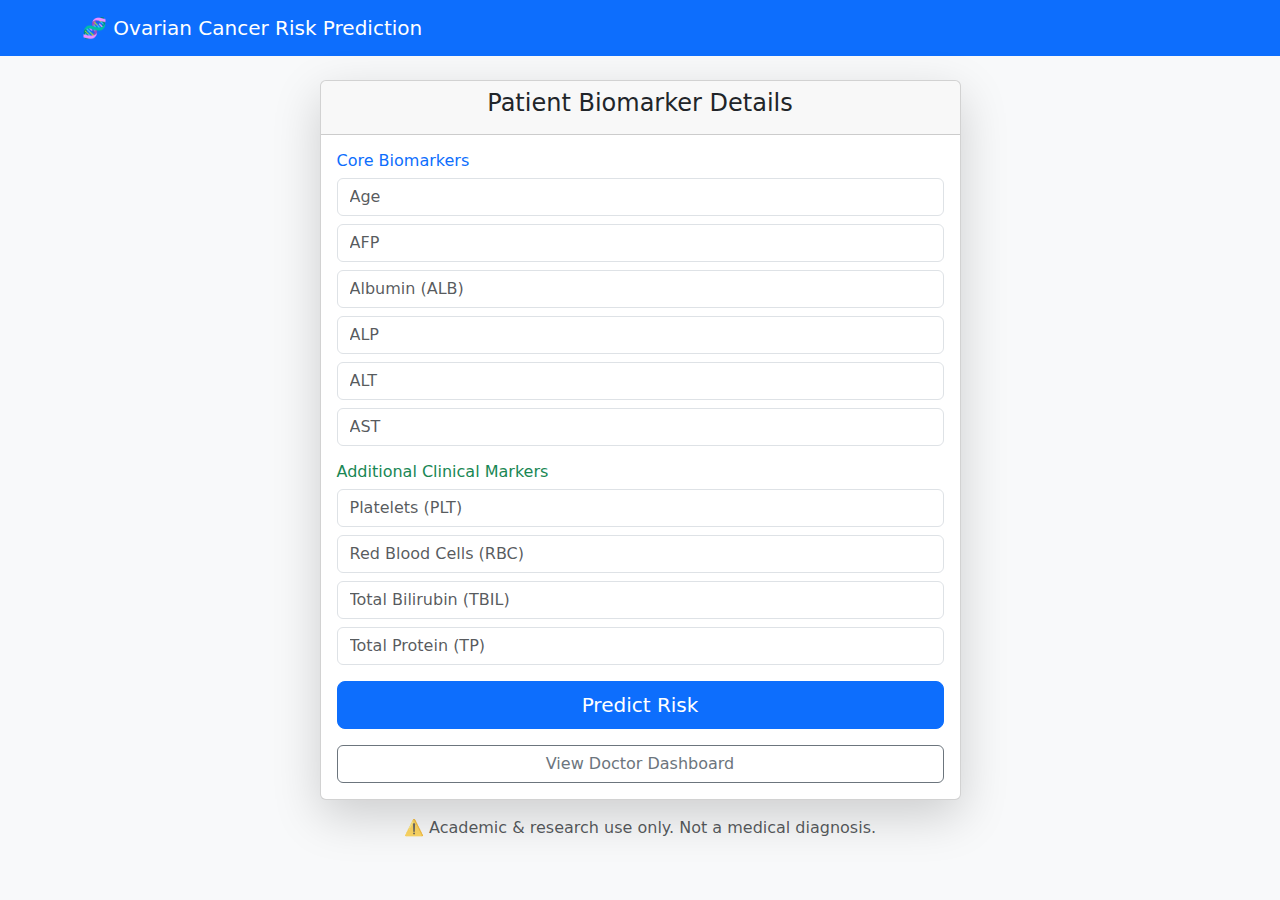
<file: ovarian-cancer-detection/templates/index.html>
<!DOCTYPE html>
<html lang="en">
<head>
  <meta charset="UTF-8">
  <title>Ovarian Cancer Risk Prediction</title>
  <link href="https://cdn.jsdelivr.net/npm/bootstrap@5.3.2/dist/css/bootstrap.min.css" rel="stylesheet">
</head>

<body class="bg-light">

<nav class="navbar navbar-dark bg-primary">
  <div class="container">
    <span class="navbar-brand">🧬 Ovarian Cancer Risk Prediction</span>
  </div>
</nav>

<div class="container mt-4">
  <div class="row justify-content-center">
    <div class="col-md-7">

      <div class="card shadow-lg">
        <div class="card-header text-center">
          <h4>Patient Biomarker Details</h4>
        </div>

        <div class="card-body">
          <form action="/predict" method="post">

            <h6 class="text-primary">Core Biomarkers</h6>

            <input class="form-control mb-2" name="Age" placeholder="Age" required>
            <input class="form-control mb-2" name="AFP" placeholder="AFP" required>
            <input class="form-control mb-2" name="ALB" placeholder="Albumin (ALB)" required>
            <input class="form-control mb-2" name="ALP" placeholder="ALP" required>
            <input class="form-control mb-2" name="ALT" placeholder="ALT" required>
            <input class="form-control mb-3" name="AST" placeholder="AST" required>

            <h6 class="text-success">Additional Clinical Markers</h6>

            <input class="form-control mb-2" name="PLT" placeholder="Platelets (PLT)">
            <input class="form-control mb-2" name="RBC" placeholder="Red Blood Cells (RBC)">
            <input class="form-control mb-2" name="TBIL" placeholder="Total Bilirubin (TBIL)">
            <input class="form-control mb-3" name="TP" placeholder="Total Protein (TP)">

            <!-- FIXED BUTTON SECTION -->
            <div class="d-grid">
              <button type="submit" class="btn btn-primary btn-lg">
                Predict Risk
              </button>

              <a href="/dashboard" class="btn btn-outline-secondary mt-3 w-100">
                View Doctor Dashboard
              </a>
            </div>

          </form>
        </div>
      </div>

      <p class="text-muted text-center mt-3">
        ⚠️ Academic & research use only. Not a medical diagnosis.
      </p>

    </div>
  </div>
</div>

</body>
</html>
</file>
